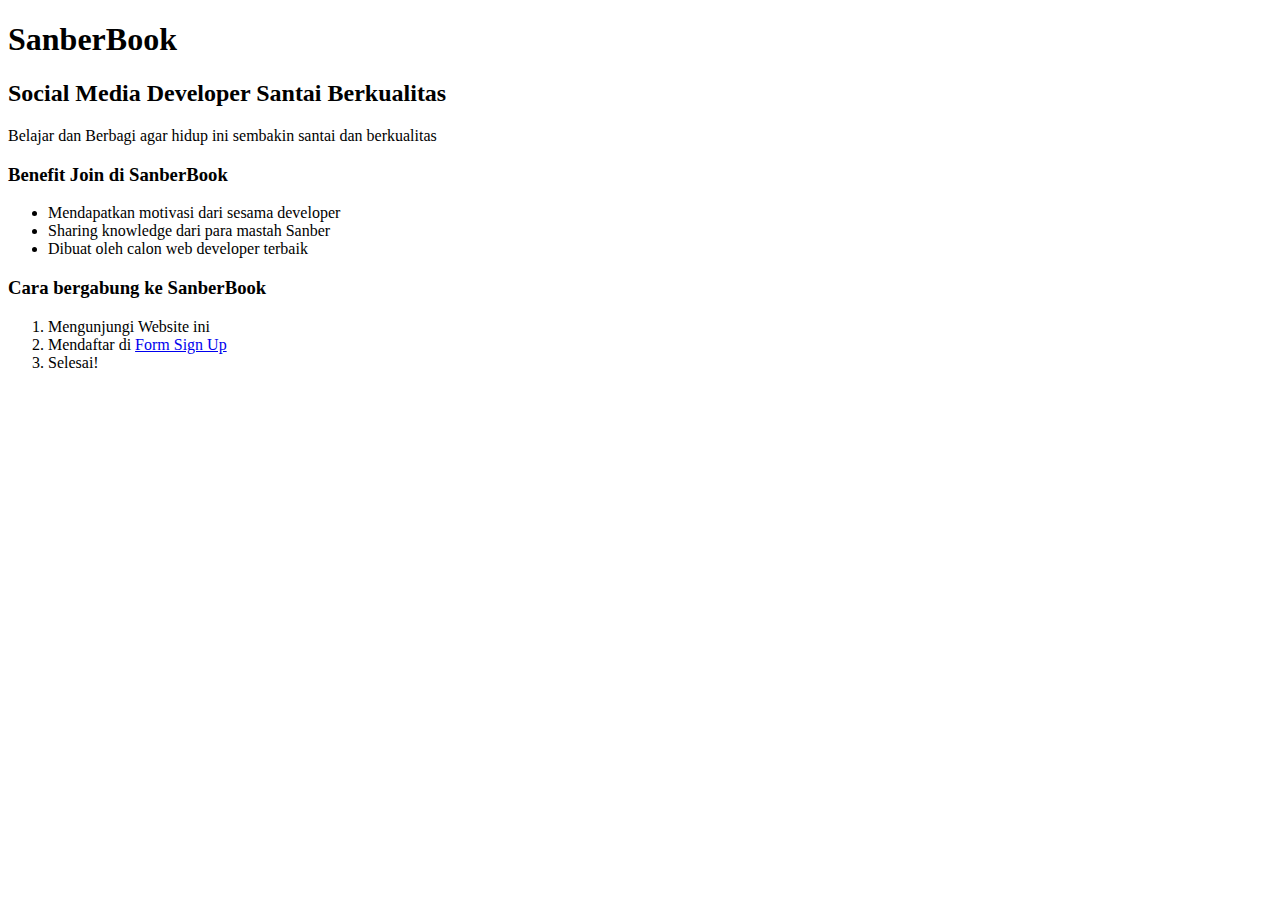
<file: Day 1/index.html>
<!DOCTYPE html>
<html>

<head>
    <title>Sanbercode</title>
</head>

<body>
    <h1>SanberBook</h1>
    <h2>Social Media Developer Santai Berkualitas</h2>
    <p>Belajar dan Berbagi agar hidup ini sembakin santai dan berkualitas</p>
    <h3>Benefit Join di SanberBook</h3>
    <ul>
        <li>Mendapatkan motivasi dari sesama developer</li>
        <li>Sharing knowledge dari para mastah Sanber</li>
        <li>Dibuat oleh calon web developer terbaik</li>
    </ul>
    <h3>Cara bergabung ke SanberBook</h3>
    <ol>
        <li>Mengunjungi Website ini</li>
        <li>Mendaftar di <a href="form.html">Form Sign Up</a></li>
        <li>Selesai!</li>
    </ol>
</body>

</html>
</file>
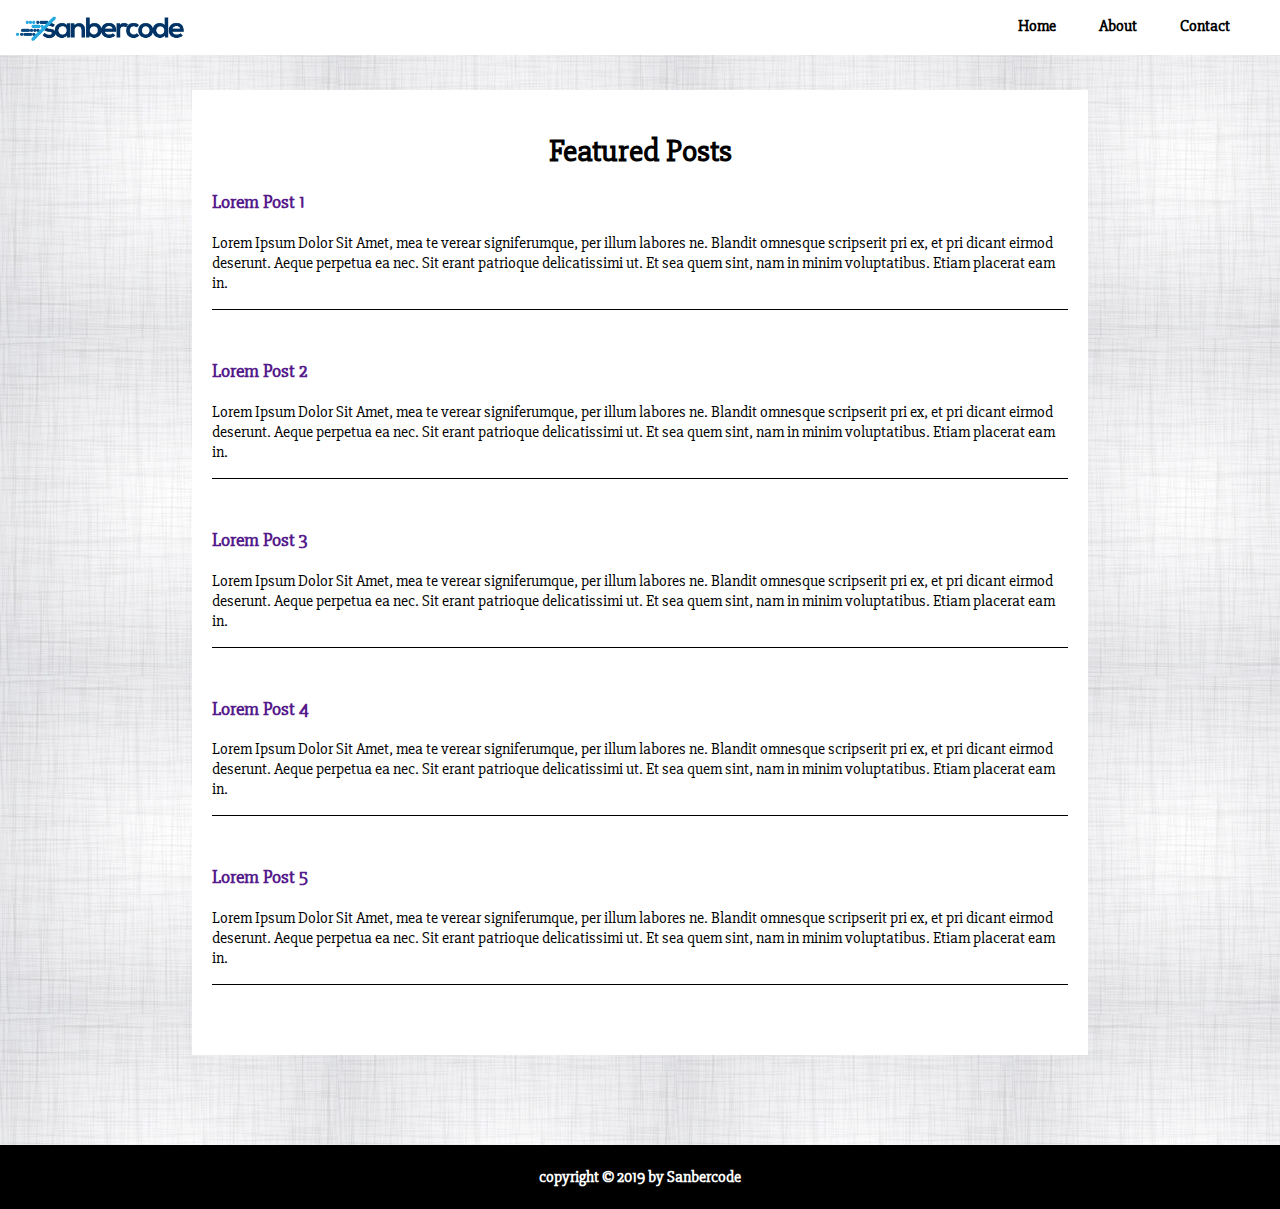
<file: Day 2/index.html>
<!DOCTYPE html>
<html lang="en">

<head>
    <meta charset="UTF-8">
    <meta name="viewport" content="width=device-width, initial-scale=1.0">
    <link rel="stylesheet" href="public/css/style.css">
    <title>Document</title>
</head>

<body>
    <header>
        <img id="logo" src="public/img/logo.png" width="200px">
        <nav>
            <ul>
                <li><a href="#">Home</a></li>
                <li><a href="#">About</a></li>
                <li><a href="#">Contact</a></li>
            </ul>
        </nav>
    </header>
    <section>
        <h1 class="tittle">Featured Posts</h1>
        <div id="article-list">
            <article>
                <a href="">
                    <h3>Lorem Post 1</h3>
                </a>
                <p>
                    Lorem Ipsum Dolor Sit Amet, mea te verear signiferumque, per illum labores ne. Blandit omnesque
                    scripserit pri ex, et pri dicant eirmod deserunt. Aeque perpetua ea nec. Sit erant patrioque
                    delicatissimi ut. Et sea quem sint, nam in minim voluptatibus. Etiam placerat eam in.
                </p>
            </article>
            <article>
                <a href="">
                    <h3>Lorem Post 2</h3>
                </a>
                <p>
                    Lorem Ipsum Dolor Sit Amet, mea te verear signiferumque, per illum labores ne. Blandit omnesque
                    scripserit pri ex, et pri dicant eirmod deserunt. Aeque perpetua ea nec. Sit erant patrioque
                    delicatissimi ut. Et sea quem sint, nam in minim voluptatibus. Etiam placerat eam in.
                </p>
            </article>
            <article>
                <a href="">
                    <h3>Lorem Post 3</h3>
                </a>
                <p>
                    Lorem Ipsum Dolor Sit Amet, mea te verear signiferumque, per illum labores ne. Blandit omnesque
                    scripserit pri ex, et pri dicant eirmod deserunt. Aeque perpetua ea nec. Sit erant patrioque
                    delicatissimi ut. Et sea quem sint, nam in minim voluptatibus. Etiam placerat eam in.
                </p>
            </article>
            <article>
                <a href="">
                    <h3>Lorem Post 4</h3>
                </a>
                <p>
                    Lorem Ipsum Dolor Sit Amet, mea te verear signiferumque, per illum labores ne. Blandit omnesque
                    scripserit pri ex, et pri dicant eirmod deserunt. Aeque perpetua ea nec. Sit erant patrioque
                    delicatissimi ut. Et sea quem sint, nam in minim voluptatibus. Etiam placerat eam in.
                </p>
            </article>
            <article>
                <a href="">
                    <h3>Lorem Post 5</h3>
                </a>
                <p>
                    Lorem Ipsum Dolor Sit Amet, mea te verear signiferumque, per illum labores ne. Blandit omnesque
                    scripserit pri ex, et pri dicant eirmod deserunt. Aeque perpetua ea nec. Sit erant patrioque
                    delicatissimi ut. Et sea quem sint, nam in minim voluptatibus. Etiam placerat eam in.
                </p>
            </article>
        </div>
    </section>
    <footer>
        <h4>copyright &copy; 2019 by Sanbercode</h4>
    </footer>
</body>

</html>
</file>
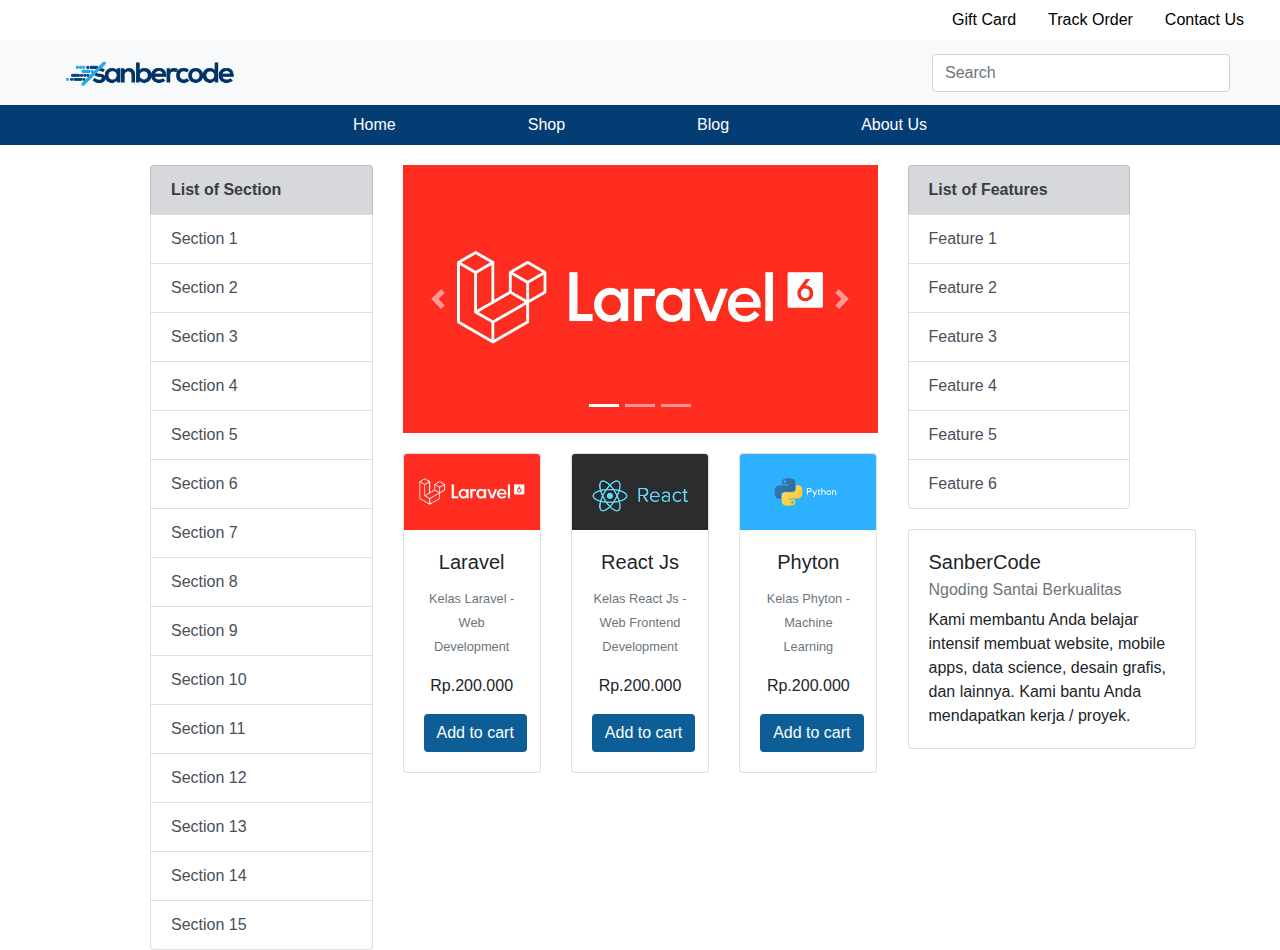
<file: Day 3/index.html>
<!DOCTYPE html>
<html lang="en">

<head>
    <meta charset="UTF-8">
    <meta name="viewport" content="width=device-width, initial-scale=1.0">
    <link rel="stylesheet" href="https://maxcdn.bootstrapcdn.com/bootstrap/4.0.0/css/bootstrap.min.css"
        integrity="sha384-Gn5384xqQ1aoWXA+058RXPxPg6fy4IWvTNh0E263XmFcJlSAwiGgFAW/dAiS6JXm" crossorigin="anonymous">
    <title>SanberCode</title>
    <style>
        .navbar {
            padding: 0 50px;
        }

        .header__nav .nav-link {
            color: black;
        }

        .header__nav2 .nav-link {
            color: white;
        }

        .header__nav2 li {
            padding: 0 50px;
        }
    </style>
</head>

<body>
    <!-- Header -->
    <header>
        <div class="header__nav bg-white">
            <ul class="nav justify-content-end" style="margin-right:20px;">
                <li class="nav-item">
                    <a class="nav-link active" href="#">Gift Card</a>
                </li>
                <li class="nav-item">
                    <a class="nav-link" href="#">Track Order</a>
                </li>
                <li class="nav-item">
                    <a class="nav-link" href="#">Contact Us</a>
                </li>
            </ul>
        </div>
        <div class="header__navbar bg-light">
            <nav class="navbar navbar-light justify-content-between">
                <a class="navbar-brand" href="#">
                    <img src="img/logo.png" width="200" class="d-inline-block align-top" alt="">
                </a>
                <form class="form-inline">
                    <input class="form-control" size="27" type="text" placeholder="Search" aria-label="Search">
                    <i class="fas fa-search" aria-hidden="true"></i>
                </form>
            </nav>
        </div>
        <div class="header__nav2" style="margin:0 0 10px 0; background-color: rgb(4, 60, 116);">
            <ul class="nav justify-content-center">
                <li class="nav-item">
                    <a class="nav-link active" href="#">Home</a>
                </li>
                <li class="nav-item">
                    <a class="nav-link" href="#">Shop</a>
                </li>
                <li class="nav-item">
                    <a class="nav-link" href="#">Blog</a>
                </li>
                <li class="nav-item">
                    <a class="nav-link" href="#">About Us</a>
                </li>
            </ul>
        </div>
    </header>

    <!-- Main Content -->
    <main style="margin-top: 20px; padding: 0 150px;">
        <div class="row">

            <!-- first Column -->
            <div class="col-3">
                <ul class="list-group">
                    <li class="list-group-item list-group-item-secondary"><b>List of Section</b></li>
                    <a href="#" class="list-group-item list-group-item-action">Section 1</a>
                    <a href="#" class="list-group-item list-group-item-action">Section 2</a>
                    <a href="#" class="list-group-item list-group-item-action">Section 3</a>
                    <a href="#" class="list-group-item list-group-item-action">Section 4</a>
                    <a href="#" class="list-group-item list-group-item-action">Section 5</a>
                    <a href="#" class="list-group-item list-group-item-action">Section 6</a>
                    <a href="#" class="list-group-item list-group-item-action">Section 7</a>
                    <a href="#" class="list-group-item list-group-item-action">Section 8</a>
                    <a href="#" class="list-group-item list-group-item-action">Section 9</a>
                    <a href="#" class="list-group-item list-group-item-action">Section 10</a>
                    <a href="#" class="list-group-item list-group-item-action">Section 11</a>
                    <a href="#" class="list-group-item list-group-item-action">Section 12</a>
                    <a href="#" class="list-group-item list-group-item-action">Section 13</a>
                    <a href="#" class="list-group-item list-group-item-action">Section 14</a>
                    <a href="#" class="list-group-item list-group-item-action">Section 15</a>
                </ul>
            </div>

            <!-- Second Column -->
            <div class="col">

                <!-- Carousel Start -->
                <div id="carouselExampleIndicators" class="carousel slide" data-ride="carousel">
                    <ol class="carousel-indicators">
                        <li data-target="#carouselExampleIndicators" data-slide-to="0" class="active"></li>
                        <li data-target="#carouselExampleIndicators" data-slide-to="1"></li>
                        <li data-target="#carouselExampleIndicators" data-slide-to="2"></li>
                    </ol>
                    <div class="carousel-inner">
                        <div class="carousel-item active">
                            <img class="d-block w-100" src="img/laravel.png" alt="First slide">
                        </div>
                        <div class="carousel-item">
                            <img class="d-block w-100" src="img/react.png" alt="Second slide">
                        </div>
                        <div class="carousel-item">
                            <img class="d-block w-100" src="img/phyton.png" alt="Third slide">
                        </div>
                    </div>
                    <a class="carousel-control-prev" href="#carouselExampleIndicators" role="button" data-slide="prev">
                        <span class="carousel-control-prev-icon" aria-hidden="true"></span>
                        <span class="sr-only">Previous</span>
                    </a>
                    <a class="carousel-control-next" href="#carouselExampleIndicators" role="button" data-slide="next">
                        <span class="carousel-control-next-icon" aria-hidden="true"></span>
                        <span class="sr-only">Next</span>
                    </a>
                </div>

                <!-- Card Deck Start -->
                <div class="card-deck" style="margin-top: 20px;text-align: center;">
                    <div class="card">
                        <img class="card-img-top" src="img/laravel.png" alt="Card image cap">
                        <div class="card-body">
                            <h5 class="card-title">Laravel</h5>
                            <p class="card-text"><small class="text-muted">Kelas Laravel - Web Development</small></p>
                            <p class="card-text">Rp.200.000</p>
                            <button class="btn" type="submit" style="background-color:rgb(13, 94, 150); color:white">
                                Add to cart
                            </button>
                        </div>
                    </div>
                    <div class="card">
                        <img class="card-img-top" src="img/react.png" alt="Card image cap">
                        <div class="card-body">
                            <h5 class="card-title">React Js</h5>
                            <p class="card-text">
                                <small class="text-muted">
                                    Kelas React Js - Web Frontend Development
                                </small>
                            </p>
                            <p class="card-text">Rp.200.000</p>
                            <button class="btn" type="submit" style="background-color:rgb(13, 94, 150); color:white">
                                Add to cart
                            </button>
                        </div>
                    </div>
                    <div class="card">
                        <img class="card-img-top" src="img/phyton.png" alt="Card image cap">
                        <div class="card-body">
                            <h5 class="card-title">Phyton</h5>
                            <p class="card-text"><small class="text-muted">Kelas Phyton - Machine Learning</small></p>
                            <p class="card-text">Rp.200.000</p>
                            <button class="btn" type="submit" style="background-color:rgb(13, 94, 150); color: white;">
                                Add to cart
                            </button>
                        </div>
                    </div>
                </div>
            </div>

            <!-- Third Column -->
            <div class=" col-3">

                <!-- List Of Features -->
                <ul class="list-group">
                    <li class="list-group-item list-group-item-secondary"><b>List of Features</b></li>
                    <a href="#" class="list-group-item list-group-item-action">Feature 1</a>
                    <a href="#" class="list-group-item list-group-item-action">Feature 2</a>
                    <a href="#" class="list-group-item list-group-item-action">Feature 3</a>
                    <a href="#" class="list-group-item list-group-item-action">Feature 4</a>
                    <a href="#" class="list-group-item list-group-item-action">Feature 5</a>
                    <a href="#" class="list-group-item list-group-item-action">Feature 6</a>
                </ul>

                <!-- External Links -->
                <div class="card" style="width: 18rem; margin-top: 20px;">
                    <div class="card-body">
                        <h5 class="card-title">SanberCode</h5>
                        <h6 class="card-subtitle mb-2 text-muted">Ngoding Santai Berkualitas</h6>
                        <p class="card-text">
                            Kami membantu Anda belajar intensif membuat website, mobile apps, data
                            science, desain grafis, dan lainnya.
                            Kami bantu Anda mendapatkan kerja / proyek.
                        </p>
                    </div>
                </div>
            </div>
        </div>
    </main>

    <!-- Javascript -->
    <script src="https://code.jquery.com/jquery-3.2.1.slim.min.js"
        integrity="sha384-KJ3o2DKtIkvYIK3UENzmM7KCkRr/rE9/Qpg6aAZGJwFDMVNA/GpGFF93hXpG5KkN"
        crossorigin="anonymous"></script>
    <script src="https://cdnjs.cloudflare.com/ajax/libs/popper.js/1.12.9/umd/popper.min.js"
        integrity="sha384-ApNbgh9B+Y1QKtv3Rn7W3mgPxhU9K/ScQsAP7hUibX39j7fakFPskvXusvfa0b4Q"
        crossorigin="anonymous"></script>
    <script src="https://maxcdn.bootstrapcdn.com/bootstrap/4.0.0/js/bootstrap.min.js"
        integrity="sha384-JZR6Spejh4U02d8jOt6vLEHfe/JQGiRRSQQxSfFWpi1MquVdAyjUar5+76PVCmYl"
        crossorigin="anonymous"></script>
</body>

</html>
</file>
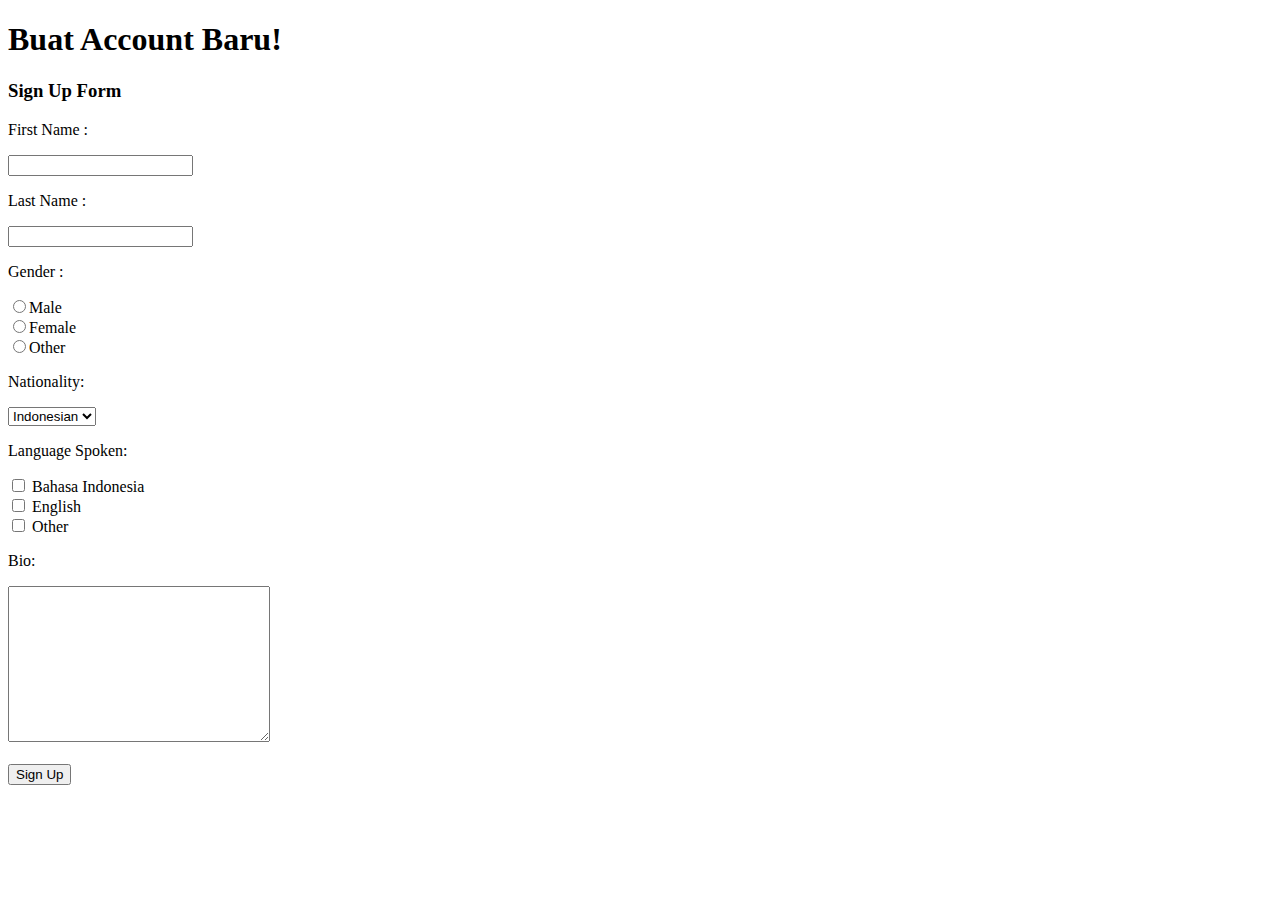
<file: Day 1/form.html>
<!DOCTYPE html>
<html>

<head>
    <title>Form Pendaftaran</title>
</head>

<body>
    <form action="welcome.html">
        <h1>Buat Account Baru!</h1>
        <h3>Sign Up Form</h3>

        <p>First Name :</p>
        <input type="text">

        <p>Last Name :</p>
        <input type="text">

        <p>Gender :</p>
        <input type="radio" name="gender" value="male"><label for="male">Male</label><br>
        <input type="radio" name="gender" value="female"><label for="female">Female</label><br>
        <input type="radio" name="gender" value="other"><label for="other">Other</label><br>

        <p>Nationality:</p>
        <select name="nationality">
            <option value="indonesian">Indonesian</option>
            <option value="malaysia">Malaysia</option>
            <option value="thailand">Thailand</option>
            <option value="singapore">Singapore</option>
            <option value="australian">Australian</option>
        </select>

        <p>Language Spoken:</p>
        <input type="checkbox" name="language" value="bahasa_indonesia">
        <label for="language1">Bahasa Indonesia</label><br>
        <input type="checkbox" name="language" value="english">
        <label for="language2">English</label><br>
        <input type="checkbox" name="language" value="other">
        <label for="language3">Other</label><br>

        <p>Bio:</p>
        <textarea name="bio" cols="30" rows="10"></textarea><br><br>

        <button type="submit" value="submit">Sign Up</button>
    </form>
</body>

</html>
</file>
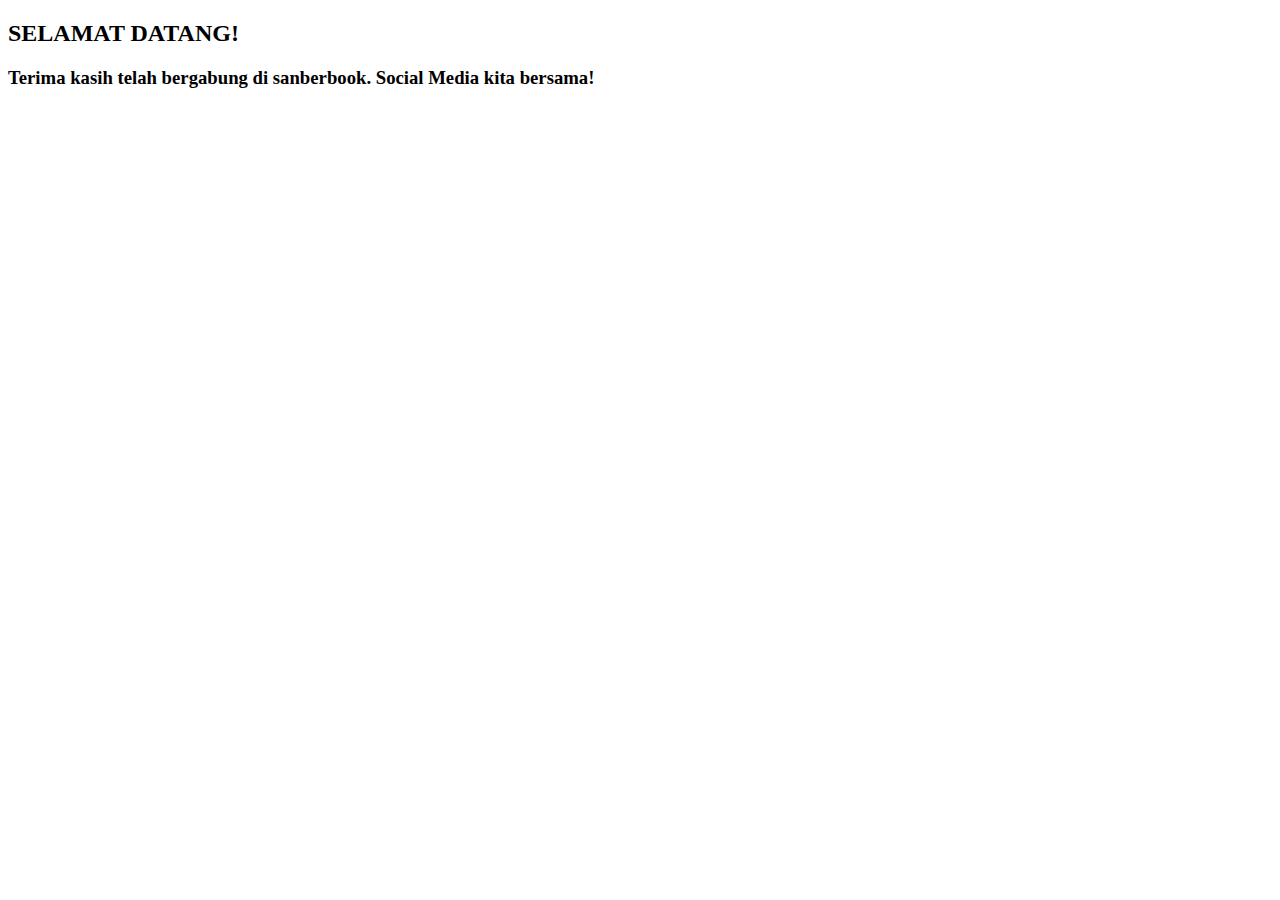
<file: Day 1/welcome.html>
<!DOCTYPE html>
<html>

<head>
    <title>Welcome</title>
</head>

<body>
    <h2>SELAMAT DATANG!</h2>
    <h3>Terima kasih telah bergabung di sanberbook. Social Media kita bersama!</h3>
</body>

</html>
</file>
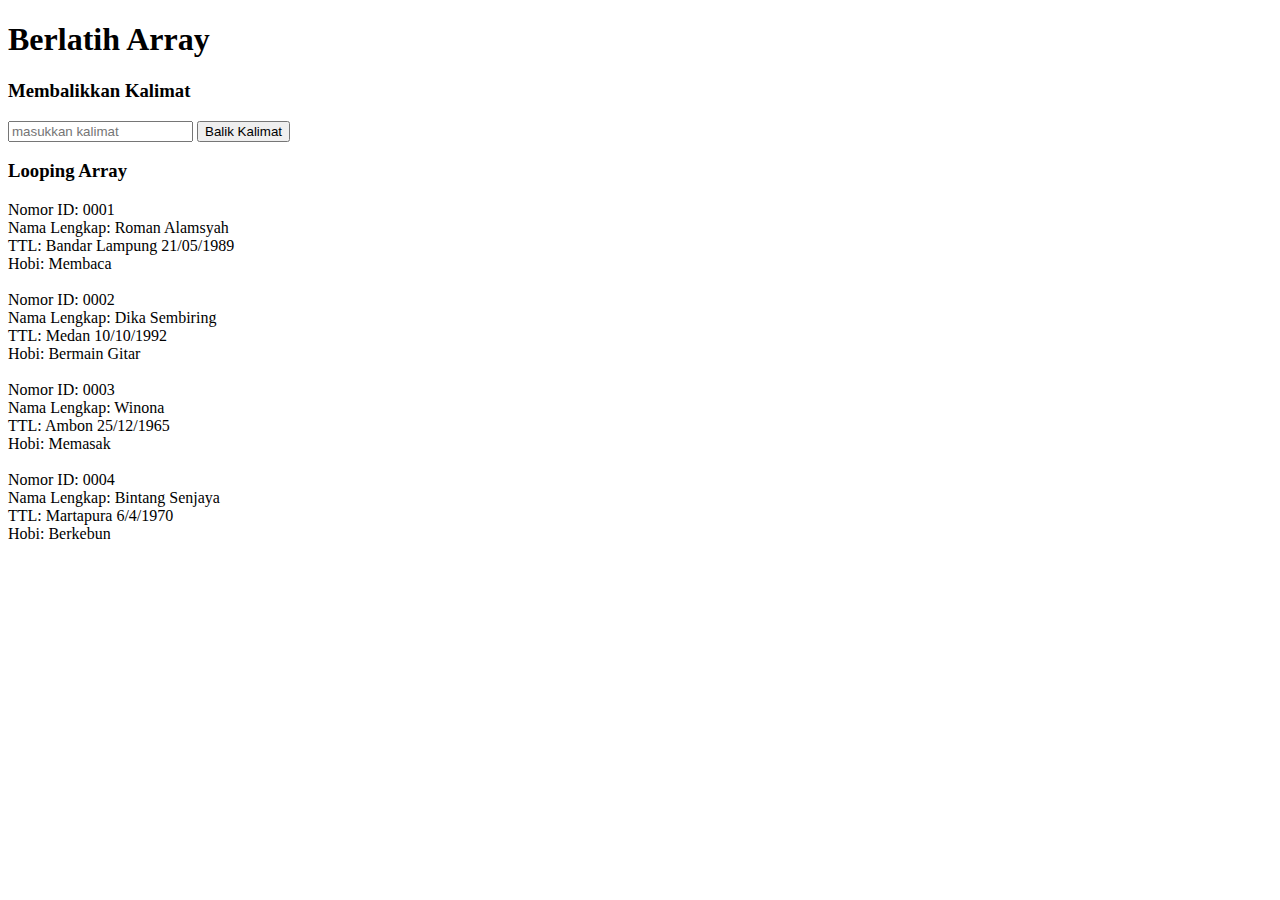
<file: Day 4/array.html>
<!DOCTYPE html>
<html lang="en">

<head>
    <meta charset="UTF-8">
    <meta name="viewport" content="width=device-width, initial-scale=1.0">
    <meta http-equiv="X-UA-Compatible" content="ie=edge">
    <title>Array</title>
</head>

<body>

    <h1>Berlatih Array</h1>

    <h3>Membalikkan Kalimat</h3>
    <form action="#" id="balikString">
        <input type="text" id="word" placeholder="masukkan kalimat">
        <input type="submit" value="Balik Kalimat">
    </form>
    <div id="jawaban1" style="margin-top: 10px"></div>

    <h3>Looping Array</h3>
    <div id="jawaban2"></div>


    <script>
        /* 
            SOAL NO. 1 Balik Kalimat 
            Tipe data String dapat dilihat sebagai tipe data array. Kita dapat mengakses karakter-karakter pada sebuah string seperti mengakses elemen pada array.
            Buatlah sebuah fungsi dengan nama balikString(). Fungsi ini akan menerima argumen sebuah string dan mengembalikan kebalikannya.
            
            Catatan: TIDAK Boleh menggunakan reverse, wajib dengan looping!

            Contoh: 
            balikString("abduh coding") 
            akan memberikan output: "gnidoc hudba"

            Hint: Gunakan properti length dari string untuk mencari tahu panjang string
        */

        // Code Kamu di sini
        function balikString(kalimat) {
            var i = kalimat.length;
            var jawaban = ""
            while (i >= 1) {
                jawaban += kalimat[i - 1]
                i--
            }
            return jawaban
        }

        // Driver Code, jangan diganggu!
        var formBalikString = document.getElementById("balikString")
        formBalikString.addEventListener("submit", function (e) {
            e.preventDefault()
            var word = document.getElementById("word").value
            var reverseWord = balikString(word)

            document.getElementById("jawaban1").innerHTML = reverseWord
        })



        /* 
            SOAL NO. 2 LOOPING PADA ARRAY
            Buatlah sebuah fungsi dengan nama dataHandling() dengan sebuah parameter untuk menerima argumen. Argumen yang akan diterima adalah sebuah array yang berisi beberapa array sejumlah n. Contoh input dapat dilihat dibawah:

            var input = [
                ["0001", "Roman Alamsyah", "Bandar Lampung", "21/05/1989", "Membaca"],
                ["0002", "Dika Sembiring", "Medan", "10/10/1992", "Bermain Gitar"],
                ["0003", "Winona", "Ambon", "25/12/1965", "Memasak"],
                ["0004", "Bintang Senjaya", "Martapura", "6/4/1970", "Berkebun"]
            ]

            Tugas kamu adalah mengimplementasikan fungsi dataHandling agar dapat menampilkan data-data pada dari argumen seperti di bawah ini:

            Nomor ID:  0001
            Nama Lengkap:  Roman Alamsyah
            TTL:  Bandar Lampung 21/05/1989
            Hobi:  Membaca

            Nomor ID:  0002
            Nama Lengkap:  Dika Sembiring
            TTL:  Medan 10/10/1992
            Hobi:  Bermain Gitar

            Nomor ID:  0003
            Nama Lengkap:  Winona
            TTL:  Ambon 25/12/1965
            Hobi:  Memasak

            Nomor ID:  0004
            Nama Lengkap:  Bintang Senjaya
            TTL:  Martapura 6/4/1970
            Hobi:  Berkebun

        */

        var input = [
            ["0001", "Roman Alamsyah", "Bandar Lampung", "21/05/1989", "Membaca"],
            ["0002", "Dika Sembiring", "Medan", "10/10/1992", "Bermain Gitar"],
            ["0003", "Winona", "Ambon", "25/12/1965", "Memasak"],
            ["0004", "Bintang Senjaya", "Martapura", "6/4/1970", "Berkebun"]
        ]

        // Code kamu di sini, lakukan looping terhadap input di atas
        function dataHandling(data) {
            var i = 0
            var jawaban = ""
            while (i <= 3) {
                jawaban += "Nomor ID: " + data[i][0] + "<br>Nama Lengkap: " + data[i][1] + "<br>TTL: " + data[i][2] + " " + data[i][3] + "<br>Hobi: " + data[i][4] + "<br><br>"
                i++
            }
            return jawaban
        }
        var jawaban2 = dataHandling(input)

        document.getElementById("jawaban2").innerHTML = jawaban2

    </script>

</body>

</html>
</file>
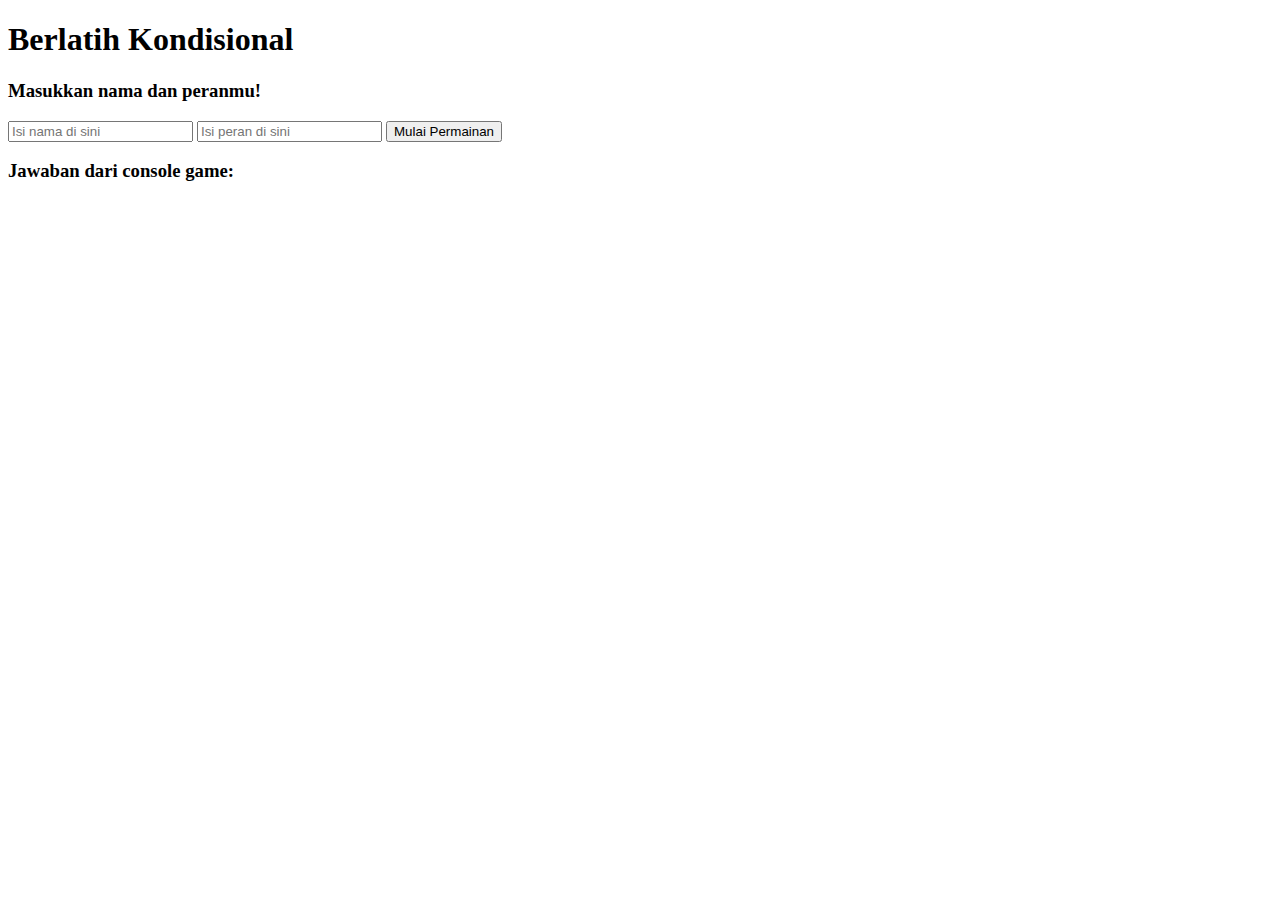
<file: Day 4/conditional.html>
<!DOCTYPE html>
<html lang="en">

<head>
    <meta charset="UTF-8">
    <meta name="viewport" content="width=device-width, initial-scale=1.0">
    <meta http-equiv="X-UA-Compatible" content="ie=edge">
    <title>Conditional HTML</title>
</head>

<body>
    <h1>Berlatih Kondisional</h1>

    <h3>Masukkan nama dan peranmu!</h3>
    <form action="#" id="formConditional">
        <input type="text" id="name" placeholder="Isi nama di sini">
        <input type="text" id="role" placeholder="Isi peran di sini">
        <input type="submit" value="Mulai Permainan">
    </form>

    <h3>Jawaban dari console game: </h3>
    <div id="jawaban">

    </div>
</body>

<script>

    var form = document.getElementById("formConditional")
    var jawaban = document.getElementById("jawaban")

    form.addEventListener("submit", function (e) {
        e.preventDefault()

        /* 
            ATURAN PERMAINAN 
            // Output untuk Input nama = '' dan peran = ''
            // => "Nama harus diisi!"
    
            //Output untuk Input nama = 'Mikael' dan peran = ''
            // => "Halo Mikael, Pilih peranmu untuk memulai game!"
    
            //Output untuk Input nama = 'Nina' dan peran 'Penyihir'
            // => "Selamat datang di Dunia Werewolf, Nina"
            // => "Halo Penyihir Nina, kamu dapat melihat siapa yang menjadi Werewolf!"
    
            //Output untuk Input nama = 'Danu' dan peran 'Werewolf'
            // => "Selamat datang di Dunia Werewolf, Danu"
            // "Halo Werewolf Danu, kamu dapat memilih siapa yang akan kamu makan malam ini!"
    
            //Output untuk Input nama = 'Zero' dan peran 'Rakjel'
            // => "Selamat datang di Dunia Werewolf, Zero"
            // => "Halo Rakjel Zero, Kamu menjadi rakyat jelata "
    
            PETUNJUK MENGERJAKAN
            1. Buat Kondisional agar output dari konsol sesuai yang diharapkan
            2. masukkan lah jawaban dari kondisi yang diberikan oleh User ke dalam variabel jawabanKonsol
        */

        // Tuliskan Code kamu di sini
        var name = document.getElementById("name").value
        var role = document.getElementById("role").value

        if (name == "") {
            var jawabanKonsol = "Nama harus diisi!"
        } else if (role == "") {
            var jawabanKonsol = "Halo " + name + ", Pilih peranmu untuk memulai game!"
        } else if (role.toLowerCase() == "penyihir") {
            var jawabanKonsol = "Halo " + name + ", kamu dapat melihat siapa yang menjadi Werewolf!"
        } else if (role.toLowerCase() == "werewolf") {
            var jawabanKonsol = "Halo Werewolf " + name + ", kamu dapat memilih siapa yang akan kamu makan malam ini!"
        } else if (role.toLowerCase() == "rakjel") {
            var jawabanKonsol = "Halo Rakjel " + name + ", kamu menjadi rakyat jelata"
        }

        jawaban.innerHTML = jawabanKonsol
    })


</script>

</html>
</file>
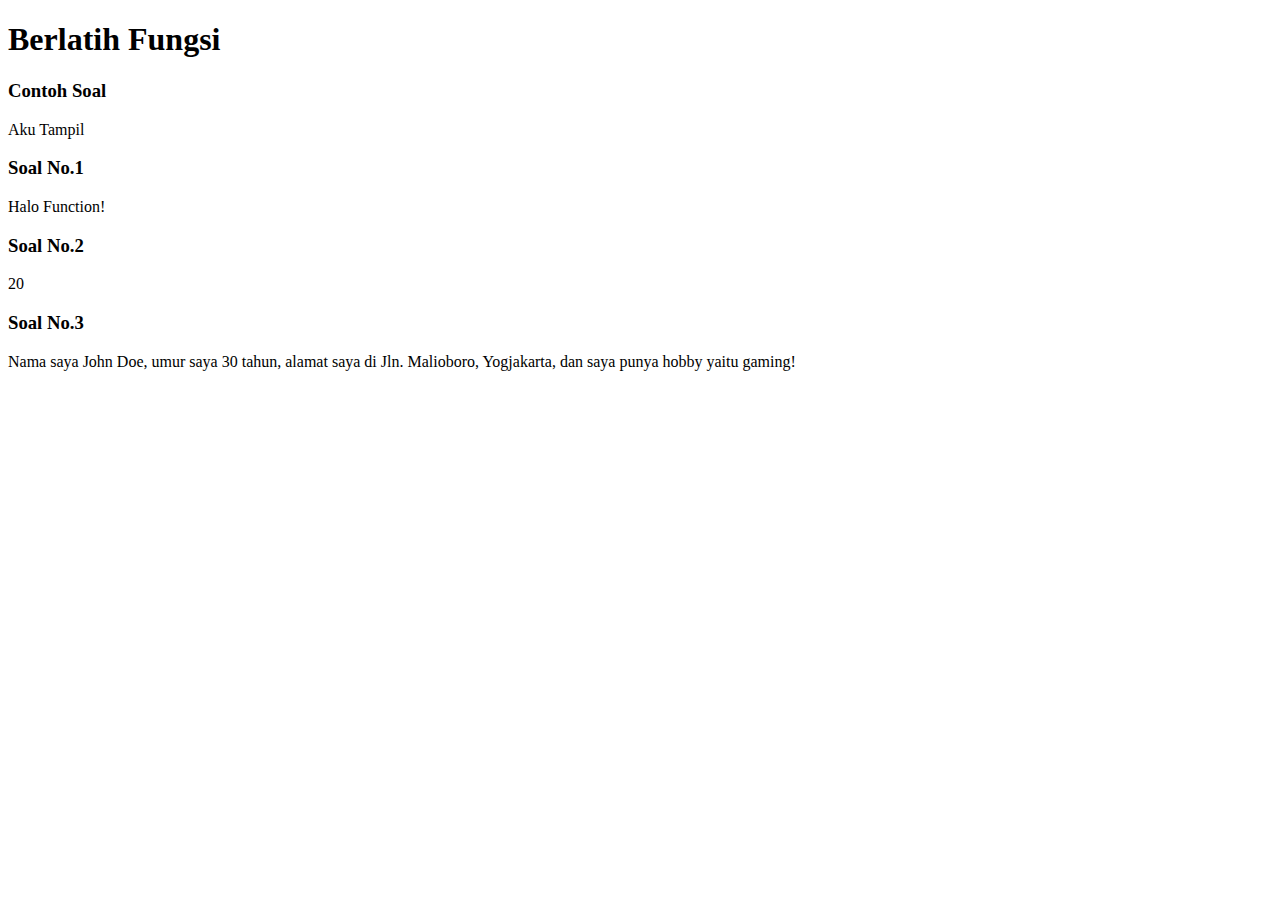
<file: Day 4/function.html>
<!DOCTYPE html>
<html lang="en">

<head>
    <meta charset="UTF-8">
    <meta name="viewport" content="width=device-width, initial-scale=1.0">
    <meta http-equiv="X-UA-Compatible" content="ie=edge">
    <title>Function</title>
</head>

<body>
    <h1>Berlatih Fungsi</h1>

    <h3>Contoh Soal</h3>
    <div id="contohJawaban">

    </div>

    <h3>Soal No.1</h3>
    <div id="jawaban1">

    </div>

    <h3>Soal No.2</h3>
    <div id="jawaban2">

    </div>

    <h3>Soal No.3</h3>
    <div id="jawaban3">

    </div>

    <script>

        // CONTOH
        // Kamu diminta untuk membuat fungsi bernama tampilkan() untuk menampilkan "Aku Tampil" pada halaman html. 

        // Jawaban CONTOH
        function tampilkan() {
            document.getElementById("contohJawaban").innerHTML = "Aku Tampil"
        }

        //Jalankan function 
        tampilkan()

        // Soal No. 1 Fungsi Teriak
        /* 
            Buatlah sebuah fungsi bernama teriak(), yang mengembalikan nilai berupa "Halo Function!", yang kemudian akan ditampilkan di halaman html.
            Tampilkan dengan cara document.getElementById("jawaban1").innerHTML seperti di CONTOH.
        */


        function teriak() {
            document.getElementById("jawaban1").innerHTML = "Halo Function!"
        }

        teriak()

        // Soal No. 2 Fungsi Kalikan
        /* 
            Buatlah sebuah fungsi bernama kalikan(), yang mengembalikan nilai berupa hasil kali dari dua parameter yang dikirim.
            CONTOH OUTPUT: 
            kalikan(5, 4) akan memberikan output 20
            Tampilkan jawaban dengan cara document.getElementById("jawaban2").innerHTML seperti di CONTOH
        */


        function kalikan(num1, num2) {
            var jumlah = num1 * num2;
            document.getElementById("jawaban2").innerHTML = jumlah;
        }

        kalikan(5, 4)

        // Soal No. 3 Fungsi buatKalimat
        /* 
            Buatlah sebuah fungsi bernama buatKalimat(), yang akan memproses seluruh parameter yang diinput menjadi satu kalimat berikut: "Nama saya [Name], umur saya [Age] tahun, alamat saya di [Address], dan saya punya hobby yaitu [hobby]!"

            CONTOH: 
            var name = "Agus";
            var age = 30;
            var address = "Jln. Malioboro, Yogjakarta";
            var hobby = "gaming";

            var kalimatBaru = buatKalimat(name,age,address,hobby);
            Akan menampilkan : 
            "Nama saya Agus, umur saya 30 tahun, alamat saya di Jln. Malioboro, Yogjakarta, dan saya punya hobby yaitu gaming!"
            Tampilkan dengan cara document.getElementById("jawaban3").innerHTML seperti di CONTOH
        */

        function buatKalimat(nama, umur, alamat, hobi) {
            document.getElementById("jawaban3").innerHTML =
                "Nama saya " + nama + ", umur saya " + umur + " tahun, alamat saya di " + alamat + ", dan saya punya hobby yaitu " + hobi + "!";
        }


        // Jalankan function buatKalimat
        var name = "John Doe";
        var age = 30;
        var address = "Jln. Malioboro, Yogjakarta";
        var hobby = "gaming";
        buatKalimat(name, age, address, hobby);
    </script>
</body>


</html>
</file>
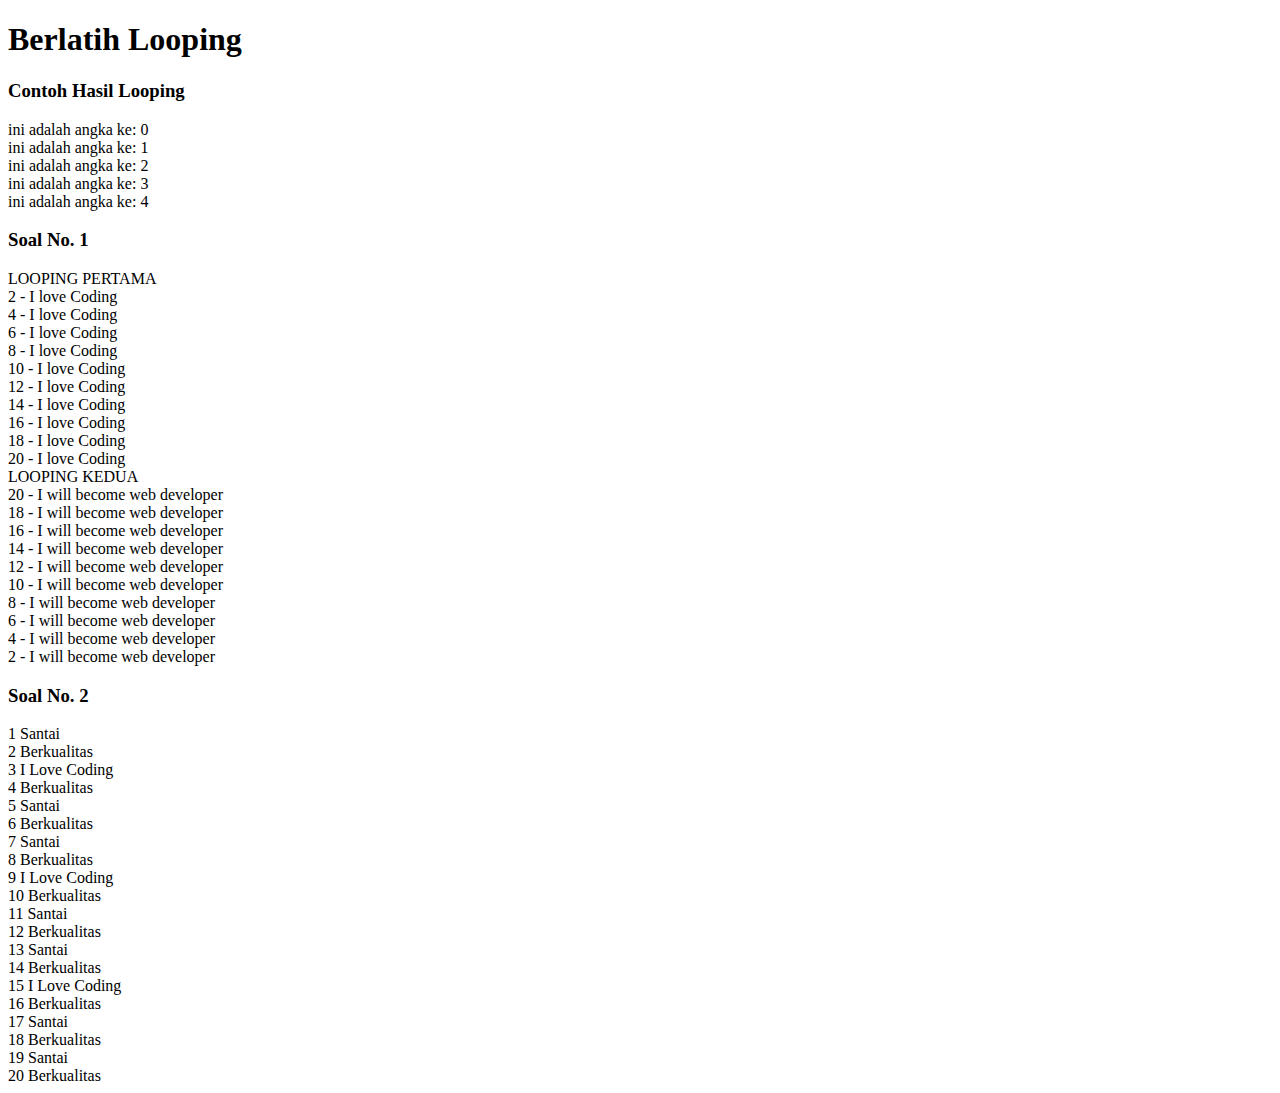
<file: Day 4/looping.html>
<!DOCTYPE html>
<html lang="en">

<head>
    <meta charset="UTF-8">
    <meta name="viewport" content="width=device-width, initial-scale=1.0">
    <meta http-equiv="X-UA-Compatible" content="ie=edge">
    <title>Looping</title>

</head>

<body>
    <h1>Berlatih Looping</h1>
    <h3>Contoh Hasil Looping</h3>
    <div id="example">

    </div>
    <h3>Soal No. 1</h3>
    <div id="jawaban1">

    </div>
    <h3>Soal No. 2</h3>
    <div id="jawaban2"></div>


    <script>
        // Contoh untuk melakukan looping dengan for
        var jawabanContoh = ""
        for (var i = 0; i < 5; i++) {
            jawabanContoh += "ini adalah angka ke: " + [i] + "<br>"

        }

        // Driver Code
        document.getElementById("example").innerHTML = jawabanContoh


        // Soal No. 1 Looping menggunakan While
        /* 
            Pada tugas ini kamu diminta untuk melakukan looping dalam JavaScript dengan menggunakan syntax while. Untuk membuat tantangan ini lebih menarik, kamu juga diminta untuk membuat suatu looping yang menghitung maju dan menghitung mundur. Jangan lupa tampilkan di console juga judul 'LOOPING PERTAMA' dan 'LOOPING KEDUA'." 
    
            OUTPUT :
    
            LOOPING PERTAMA
            2 - I love coding
            4 - I love coding
            6 - I love coding
            8 - I love coding
            10 - I love coding
            12 - I love coding
            14 - I love coding
            16 - I love coding
            18 - I love coding
            20 - I love coding
            LOOPING KEDUA
            20 - I will become web developer
            18 - I will become web developer                                                                              
            16 - I will become web developer
            14 - I will become web developer
            12 - I will become web developer
            10 - I will become web developer
            8 - I will become web developer
            6 - I will become web developer
            4 - I will become web developer
            2 - I will become web developer
        */
        var i = 2
        var jawaban1 = "LOOPING PERTAMA <br>"
        while (i <= 20) {
            jawaban1 += i + " - I love Coding <br>"
            i = i + 2
        }
        i = 20
        jawaban1 += "LOOPING KEDUA <br>"
        while (i > 0) {
            jawaban1 += i + " - I will become web developer <br>"
            i = i - 2
        }

        document.getElementById("jawaban1").innerHTML = jawaban1
        // Driver Code, Jangan diganggu !

        // Soal No. 2
        /* 
            Pada tugas ini kamu diminta untuk melakukan looping dalam JavaScript dengan menggunakan syntax for. Untuk membuat tantangan ini lebih menarik, kamu juga diminta untuk memenuhi syarat tertentu yaitu: 
    
            SYARAT: 
            A. Jika angka ganjil maka tampilkan Santai
            B. Jika angka genap maka tampilkan Berkualitas
            C. Jika angka yang sedang ditampilkan adalah kelipatan 3 DAN angka ganjil maka tampilkan I Love Coding. 
    
            OUTPUT 
            1 - Santai
            2 - Berkualitas
            3 - I Love Coding 
            4 - Berkualitas
            5 - Santai
            6 - Berkualitas
            7 - Santai
            8 - Berkualitas
            9 - I Love Coding
            10 - Berkualitas
            11 - Santai
            12 - Berkualitas
            13 - Santai
            14 - Berkualitas
            15 - I Love Coding
            16 - Berkualitas
            17 - Santai
            18 - Berkualitas
            19 - Santai
            20 - Berkualitas
        */

        var jawaban2 = ""
        for (var i = 1; i <= 20; i++) {
            if (i % 3 == 0 && i % 2 == 1) {
                jawaban2 += i + " I Love Coding <br>"
            } else if (i % 2 == 0) {
                jawaban2 += i + " Berkualitas <br>"
            } else if (i % 2 == 1) {
                jawaban2 += i + " Santai <br>"
            }
        }

        document.getElementById("jawaban2").innerHTML = jawaban2

    </script>
</body>

</html>
</file>
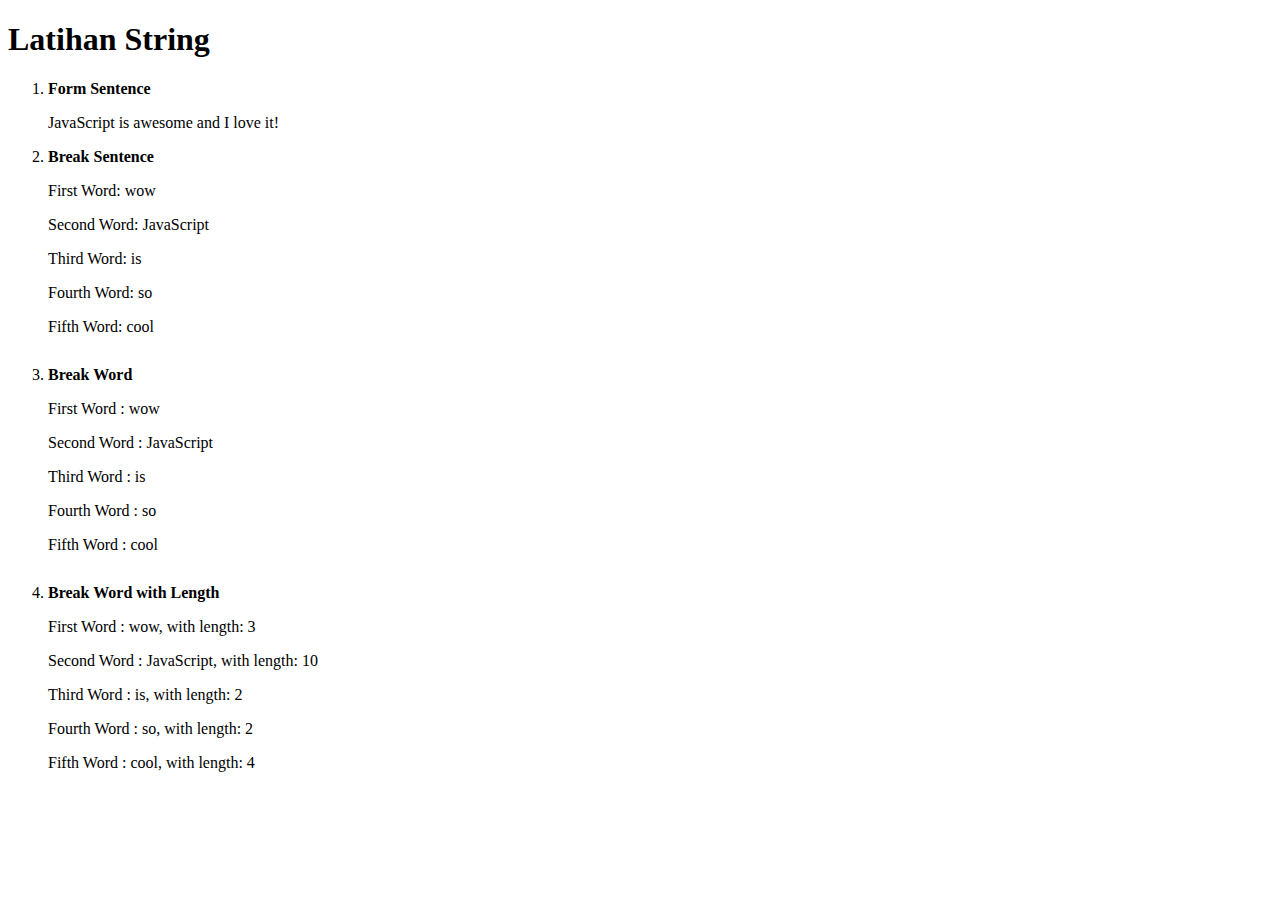
<file: Day 4/string.html>
<!DOCTYPE html>
<html lang="en">

<head>
    <meta charset="UTF-8">
    <meta name="viewport" content="width=device-width, initial-scale=1.0">
    <meta http-equiv="X-UA-Compatible" content="ie=edge">
    <title>String Exercises</title>
    <style>
        li {
            margin-bottom: 30px;
        }

        label {
            font-weight: bold;
        }
    </style>
</head>

<body>
    <h1>Latihan String</h1>
    <ol>

        <li style="margin-bottom: 10px;">
            <label for="formSentence"> Form Sentence</label>
            <p id="formSentence"></p>
        </li>
        <li>
            <label for="breakSentence">Break Sentence</label>
            <p id="firstWord"></p>
            <p id="secondWord"></p>
            <p id="thirdWord"></p>
            <p id="fourthWord"></p>
            <p id="fifthWord"></p>
        </li>
        <li id="breakWord">
            <label for="breakWord">Break Word</label>
            <p id="firstWord3"></p>
            <p id="secondWord3"></p>
            <p id="thirdWord3"></p>
            <p id="fourthWord3"></p>
            <p id="fifthWord3"></p>
        </li>
        <li id="breakWordWithLength">
            <label for="breakWordWithLength">Break Word with Length</label>
            <p id="firstWord4"></p>
            <p id="secondWord4"></p>
            <p id="thirdWord4"></p>
            <p id="fourthWord4"></p>
            <p id="fifthWord4"></p>
        </li>
    </ol>

    <script>
        // Soal No. 1 Menggabungkan string
        var word = 'JavaScript';
        var second = 'is';
        var third = 'awesome';
        var fourth = 'and';
        var fifth = 'I';
        var sixth = 'love';
        var seventh = 'it!';

        // Buatlah agar kata-kata di atas menjadi kalimat dalam variabel string dengan nama sentence
        var sentence = word + " " + second + " " + third + " " + fourth + " " + fifth + " " + sixth + " " + seventh;

        // dari sini code jangan diganggu
        document.getElementById("formSentence").innerHTML = sentence
        // sampai sini code jangan diganggu

        // Soal No. 2 Memecah string dengan mengakses karakter berdasarkan indexnya
        var kalimat = 'wow JavaScript is so cool';
        var contohKataPertama = kalimat[0] + kalimat[1] + kalimat[2];
        var kataKedua = kalimat[4] + kalimat[5] + kalimat[6] + kalimat[7] + kalimat[8] + kalimat[9] + kalimat[10] + kalimat[11] + kalimat[12] + kalimat[13];
        var kataKetiga = kalimat[15] + kalimat[16];;
        var kataKeempat = kalimat[18] + kalimat[19];
        var kataKelima = kalimat[21] + kalimat[22] + kalimat[23] + kalimat[24];

        // -- Dari sini code jangan diganggu!
        document.getElementById("firstWord").innerHTML = "First Word: " + contohKataPertama
        document.getElementById("secondWord").innerHTML = "Second Word: " + kataKedua
        document.getElementById("thirdWord").innerHTML = "Third Word: " + kataKetiga
        document.getElementById("fourthWord").innerHTML = "Fourth Word: " + kataKeempat
        document.getElementById("fifthWord").innerHTML = "Fifth Word: " + kataKelima
        // -- sampai sini code jangan diganggu

        // Soal No. 3  Mengambil sebagian dari string dengan metode substring
        var kalimat3 = 'wow JavaScript is so cool';
        var contohKataPertama3 = kalimat3.substring(0, 3);
        var kataKedua3 = kalimat3.substring(4, 14);
        var kataKetiga3 = kalimat3.substring(15, 17);
        var kataKeempat3 = kalimat3.substring(18, 20);
        var kataKelima3 = kalimat3.substring(21, 25);

        // -- Dari sini jangan diganggu!
        document.getElementById("firstWord3").innerHTML = "First Word : " + contohKataPertama3
        document.getElementById("secondWord3").innerHTML = "Second Word : " + kataKedua3
        document.getElementById("thirdWord3").innerHTML = "Third Word : " + kataKetiga3
        document.getElementById("fourthWord3").innerHTML = "Fourth Word : " + kataKeempat3
        document.getElementById("fifthWord3").innerHTML = "Fifth Word : " + kataKelima3
        // -- sampai sini jangan diganggu

        // Soal No. 4
        var kalimat4 = 'wow JavaScript is so cool';
        var contohKataPertama4 = kalimat4.substring(0, 3);
        var kataKedua4 = kalimat4.substring(4, 14);
        var kataKetiga4 = kalimat4.substring(15, 17);
        var kataKeempat4 = kalimat4.substring(18, 20);
        var kataKelima4 = kalimat4.substring(21, 25);

        var panjangKataPertama4 = contohKataPertama4.length;
        var panjangKataKedua4 = kataKedua4.length;
        var panjangKataKetiga4 = kataKetiga4.length;
        var panjangKataKeempat4 = kataKeempat4.length;
        var panjangKataKelima4 = kataKelima4.length;


        document.getElementById("firstWord4").innerHTML = "First Word : " + contohKataPertama4 + ', with length: ' + panjangKataPertama4;
        document.getElementById("secondWord4").innerHTML = "Second Word : " + kataKedua4 + ', with length: ' + panjangKataKedua4;
        document.getElementById("thirdWord4").innerHTML = "Third Word : " + kataKetiga4 + ', with length: ' + panjangKataKetiga4;
        document.getElementById("fourthWord4").innerHTML = "Fourth Word : " + kataKeempat4 + ', with length: ' + panjangKataKeempat4;
        document.getElementById("fifthWord4").innerHTML = "Fifth Word : " + kataKelima4 + ', with length: ' + panjangKataKelima4;


    </script>
</body>

</html>
</file>
<file: Day 2/public/css/style.css>
@import url('https://fonts.googleapis.com/css2?family=Slabo+27px&display=swap');

body{
    background-image: url("../img/pattern.jpg");
    font-family: 'Slabo 27px', serif;
    margin: 0;
}

header{
    background-color: white;
    top: 0;
    left: 0;
    right: 0;
    position: fixed;
    width: 100%;
}

header
#logo{
    float: left;   
}

header
ul{
    float: right;
    margin-right: 50px;
}

header 
li{
    display: inline;
    padding-left: 40px;
    text-decoration: none;
}

header
a{
    text-decoration: none;
    font-weight: bold;
    color: black;
}

section{
    background-color: white;
    /* margin: 70px 200px 70px 200px; */
    margin: 7% 15%;
    padding: 20px;
    justify-content: center;
    font-weight: 500;
    font-size: 1em;
}

.tittle{
    text-align: center;
}

article{
    border-bottom: 1px solid black;
    margin-bottom: 50px;
}

#article-list
a{
    text-decoration: none;
}

footer{
    padding: 1px 0;
    height: 100%;
    background-color: black;
    text-align: center;
    color: white;
}
</file>
